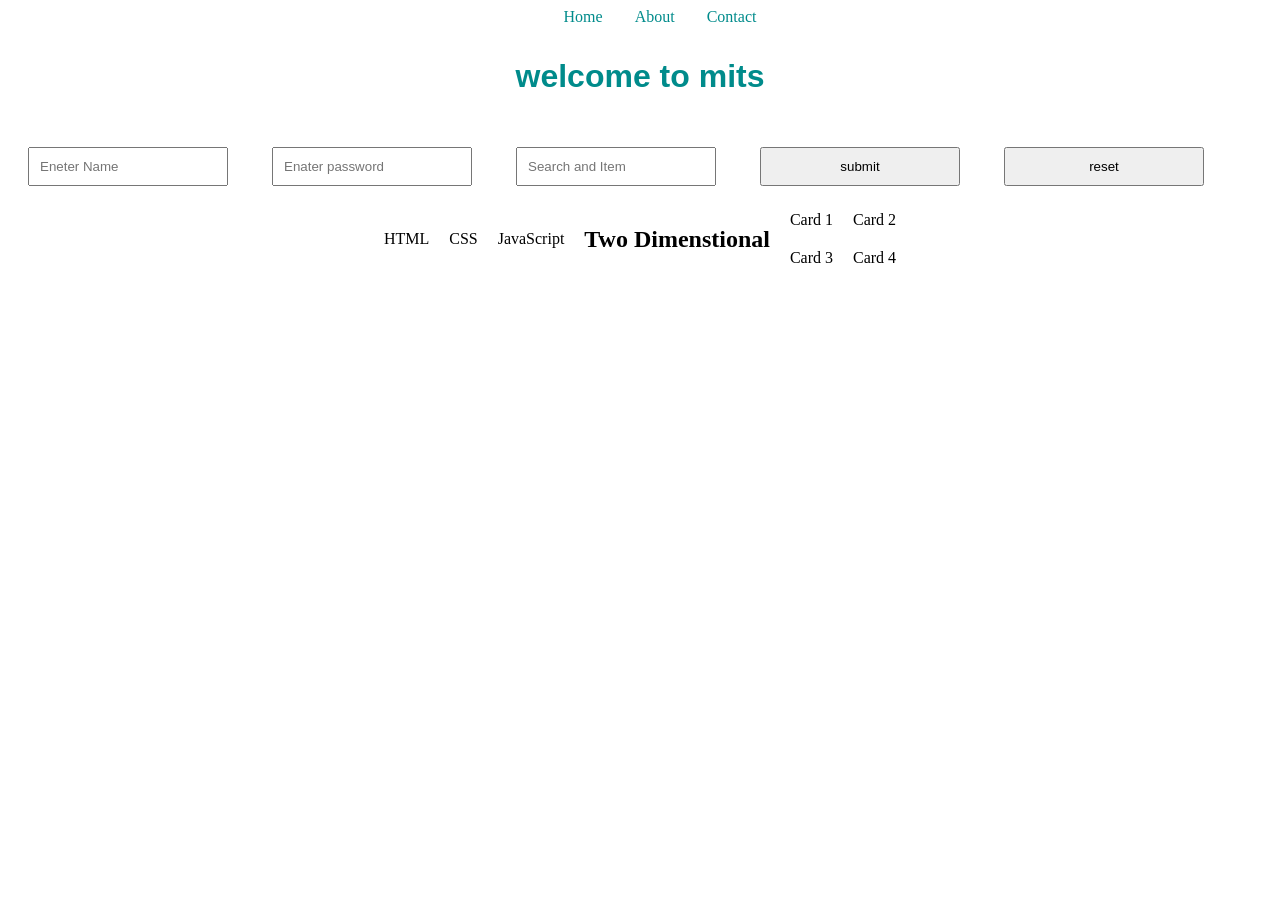
<file: index.html>
<html lang="en">
<head>
    <meta charset="UTF-8">
    <meta name="viewport" content="width=device-width, initial-scale=1.0">
    <title>Document</title>
    <link rel="stylesheet" href="/index.css">
</head>
<body>
    <header>
        <nav>
            <ul class="nav-links">
                <li><a href="#">Home</a></li>
                <li><a href="#">About</a></li>
                <li><a href="#">Contact</a></li>
            </ul>
        </nav>
    </header>
    <h1>welcome to mits</h1>
    <script src="/index.js"></script>
    <form action="">
        <input type="text" name="fname" placeholder="Eneter Name" class="inputclass">
        <input type="password" name="lanme" placeholder="Enater password" class="inputclass">
        <input type="search" name="sr" placeholder="Search and Item" class="inputclass">
        <input type="button" value="submit" class="inputclass">
        <input type="reset" value="reset" class="inputclass">
        <div class="container">
        <div>HTML</div>
        <div>CSS</div>
        <div>JavaScript</div>
        <h2>Two Dimenstional</h2>
        <div class="grid">
            <div>Card 1</div>
            <div>Card 2</div>
            <div>Card 3</div>
            <div>Card 4</div>
        </div>

    </form>
</body>
</html>
</file>
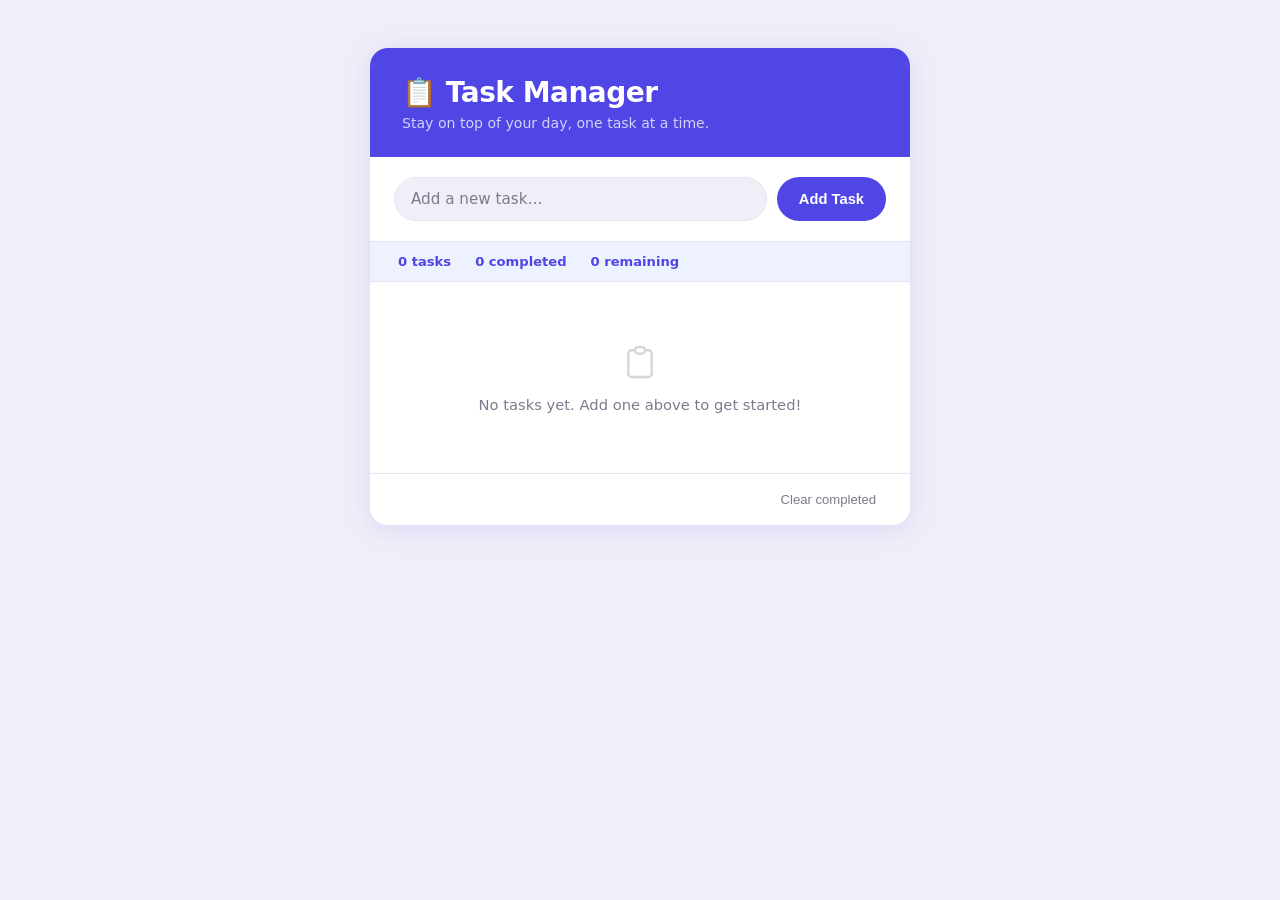
<file: taskmanager/index.html>
<!DOCTYPE html>
<html lang="en">
<head>
  <meta charset="UTF-8" />
  <meta name="viewport" content="width=device-width, initial-scale=1.0" />
  <title>Task Manager</title>
  <link rel="stylesheet" href="style.css" />
</head>
<body>

<div class="card">

  <!-- Header -->
  <div class="card-header">
    <h1>📋 Task Manager</h1>
    <p>Stay on top of your day, one task at a time.</p>
  </div>

  <!-- Input -->
  <div class="input-section">
    <input
      type="text"
      id="taskInput"
      placeholder="Add a new task…"
      autocomplete="off"
      maxlength="200"
    />
    <button id="addBtn">Add Task</button>
  </div>

  <!-- Stats -->
  <div class="stats">
    <span id="statTotal">0 tasks</span>
    <span id="statDone">0 completed</span>
    <span id="statPending">0 remaining</span>
  </div>

  <!-- Task List -->
  <ul id="taskList">
    <li class="empty-state" id="emptyState">
      <svg width="40" height="40" fill="none" viewBox="0 0 24 24" stroke="currentColor" stroke-width="1.5">
        <path stroke-linecap="round" stroke-linejoin="round"
          d="M9 5H7a2 2 0 00-2 2v12a2 2 0 002 2h10a2 2 0 002-2V7a2 2 0 00-2-2h-2
             M9 5a2 2 0 002 2h2a2 2 0 002-2
             M9 5a2 2 0 012-2h2a2 2 0 012 2" />
      </svg>
      <p>No tasks yet. Add one above to get started!</p>
    </li>
  </ul>

  <!-- Footer -->
  <div class="card-footer">
    <button id="clearDoneBtn">Clear completed</button>
  </div>

</div>

<script src="script.js"></script>
</body>
</html>
</file>
<file: index.css>
h1 {
    color: darkcyan;
    text-align: center;
    font-family: 'Segoe UI', Tahoma, Geneva, Verdana, sans-serif;
    font-size: 2rem;
    font-weight: 600;
    margin-top: 2rem;
    margin-bottom: 2rem;
}

.nav-links {
    list-style: none;
    display: flex;
    justify-content: center;
    color: darkcyan;

}

.nav-links li {
    margin-left: 1rem;
    margin-right: 1rem;

}

.nav-links li a {
    text-decoration: none;
    color: darkcyan;
    text-decoration: none;

}

.inputclass {
    padding: 10px;
    margin: 20px;
    width: 200px;
}

.container {
    display: flex;
    justify-content: center;
    align-items: center;
    gap: 20px;
}

.grid {
    display: grid;
    grid-template-columns: repeat(2, 1fr);
    gap: 20px;;;
}
</file>
<file: taskmanager/style.css>
/* ── Tokens ──────────────────────────────────────────────── */
:root {
  --bg:        #F0EFF8;
  --surface:   #FFFFFF;
  --ink:       #1A1A2E;
  --muted:     #7B7B8F;
  --accent:    #4F46E5;
  --accent-lt: #EEF2FF;
  --done-clr:  #16A34A;
  --done-bg:   #F0FDF4;
  --danger:    #DC2626;
  --border:    #E4E4F0;
  --radius:    10px;
  --shadow:    0 4px 32px rgba(79, 70, 229, 0.13);
  --ff:        'Segoe UI', system-ui, sans-serif;
}

/* ── Reset ───────────────────────────────────────────────── */
*, *::before, *::after {
  box-sizing: border-box;
  margin: 0;
  padding: 0;
}

/* ── Body ────────────────────────────────────────────────── */
body {
  background: var(--bg);
  font-family: var(--ff);
  color: var(--ink);
  min-height: 100vh;
  display: flex;
  flex-direction: column;
  align-items: center;
  justify-content: flex-start;
  padding: 48px 16px 80px;
}

/* ── Card ────────────────────────────────────────────────── */
.card {
  background: var(--surface);
  border-radius: 18px;
  box-shadow: var(--shadow);
  width: 100%;
  max-width: 540px;
  overflow: hidden;
}

/* ── Header ──────────────────────────────────────────────── */
.card-header {
  background: var(--accent);
  padding: 28px 32px 26px;
}

.card-header h1 {
  font-size: 1.75rem;
  font-weight: 800;
  color: #fff;
  letter-spacing: -0.5px;
}

.card-header p {
  margin-top: 6px;
  font-size: 0.88rem;
  color: rgba(255, 255, 255, 0.75);
}

/* ── Input Section ───────────────────────────────────────── */
.input-section {
  padding: 20px 24px;
  border-bottom: 1px solid var(--border);
  display: flex;
  gap: 10px;
  background: #fff;
}

#taskInput {
  flex: 1;
  padding: 12px 16px;
  border: 1.5px solid var(--border);
  border-radius: 50px;
  font-size: 0.95rem;
  font-family: inherit;
  color: var(--ink);
  background: var(--bg);
  outline: none;
  transition: border-color 0.18s, background 0.18s;
}

#taskInput:focus {
  border-color: var(--accent);
  background: #fff;
}

#taskInput::placeholder {
  color: var(--muted);
}

#addBtn {
  padding: 12px 22px;
  background: var(--accent);
  color: #fff;
  border: none;
  border-radius: 50px;
  font-size: 0.92rem;
  font-weight: 700;
  cursor: pointer;
  white-space: nowrap;
  transition: background 0.18s, transform 0.1s;
}

#addBtn:hover  { background: #4338CA; }
#addBtn:active { transform: scale(0.97); }

/* ── Stats Bar ───────────────────────────────────────────── */
.stats {
  display: flex;
  gap: 24px;
  padding: 12px 28px;
  background: var(--accent-lt);
  font-size: 0.82rem;
  color: var(--accent);
  font-weight: 700;
  border-bottom: 1px solid var(--border);
}

/* ── Task List ───────────────────────────────────────────── */
#taskList {
  list-style: none;
  padding: 12px 0;
  min-height: 80px;
  background: #fff;
}

/* ── Empty State ─────────────────────────────────────────── */
.empty-state {
  text-align: center;
  padding: 48px 24px;
  color: var(--muted);
  display: block;
}

.empty-state svg {
  display: block;
  margin: 0 auto 14px;
  opacity: 0.3;
}

.empty-state p {
  font-size: 0.92rem;
  color: var(--muted);
}

/* ── Task Item ───────────────────────────────────────────── */
li.task-item {
  display: flex;
  align-items: center;
  gap: 14px;
  padding: 13px 26px;
  border-bottom: 1px solid var(--border);
  animation: slideIn 0.22s ease;
  transition: background 0.15s;
}

li.task-item:last-child { border-bottom: none; }
li.task-item:hover      { background: #FAFAFE; }

@keyframes slideIn {
  from { opacity: 0; transform: translateY(-6px); }
  to   { opacity: 1; transform: translateY(0); }
}

/* ── Complete Button ─────────────────────────────────────── */
.btn-complete {
  width: 22px;
  height: 22px;
  min-width: 22px;
  border-radius: 50%;
  border: 2px solid var(--border);
  background: transparent;
  cursor: pointer;
  display: flex;
  align-items: center;
  justify-content: center;
  transition: border-color 0.18s, background 0.18s;
  padding: 0;
}

.btn-complete:hover { border-color: var(--done-clr); }
.btn-complete .check-icon { display: none; }

/* ── Task Name ───────────────────────────────────────────── */
.task-name {
  flex: 1;
  font-size: 0.95rem;
  line-height: 1.45;
  word-break: break-word;
  transition: color 0.18s;
}

/* ── Delete Button ───────────────────────────────────────── */
.btn-delete {
  background: transparent;
  border: none;
  cursor: pointer;
  color: var(--muted);
  padding: 4px;
  border-radius: 6px;
  display: flex;
  align-items: center;
  transition: color 0.15s, background 0.15s;
}

.btn-delete:hover {
  color: var(--danger);
  background: #FEF2F2;
}

/* ── Done State ──────────────────────────────────────────── */
li.task-item.done { background: var(--done-bg); }

li.task-item.done .btn-complete {
  background: var(--done-clr);
  border-color: var(--done-clr);
}

li.task-item.done .btn-complete .check-icon { display: block; }

li.task-item.done .task-name {
  text-decoration: line-through;
  color: var(--muted);
}

/* ── Footer ──────────────────────────────────────────────── */
.card-footer {
  padding: 14px 26px;
  border-top: 1px solid var(--border);
  display: flex;
  justify-content: flex-end;
  background: #fff;
}

#clearDoneBtn {
  background: transparent;
  border: none;
  font-size: 0.82rem;
  color: var(--muted);
  cursor: pointer;
  padding: 4px 8px;
  border-radius: 6px;
  transition: color 0.15s, background 0.15s;
}

#clearDoneBtn:hover {
  color: var(--danger);
  background: #FEF2F2;
}
</file>
